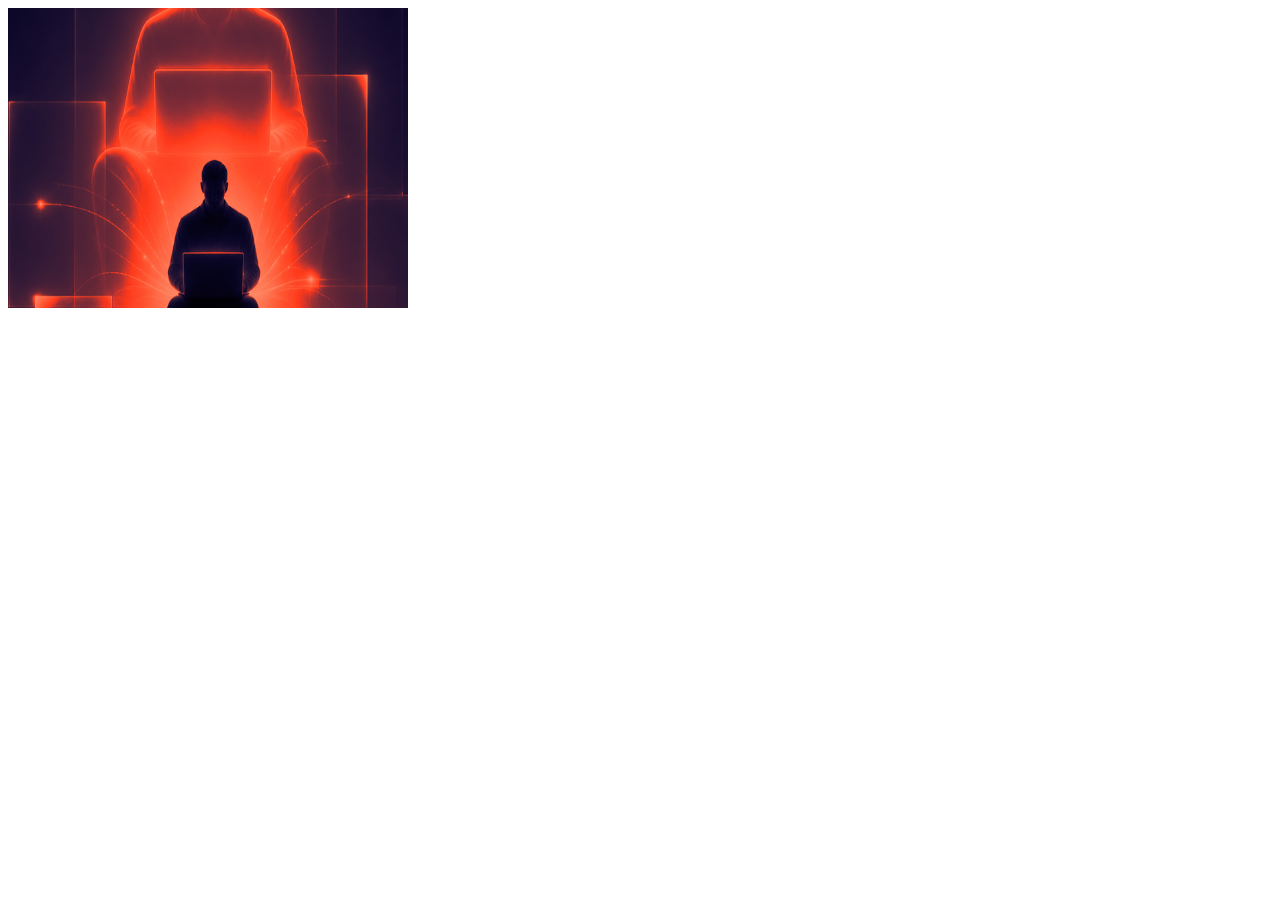
<file: day 2/image.html>
<!DOCTYPE html>
<html lang="en">
<head>
    <meta charset="UTF-8">
    <meta name="viewport" content="width=device-width, initial-scale=1.0">
    <title></title>
</head>
<body>
     <img src="sa.png" alt="A beautiful scenery" width="400" height="300">
    
</body>
</html>
</file>
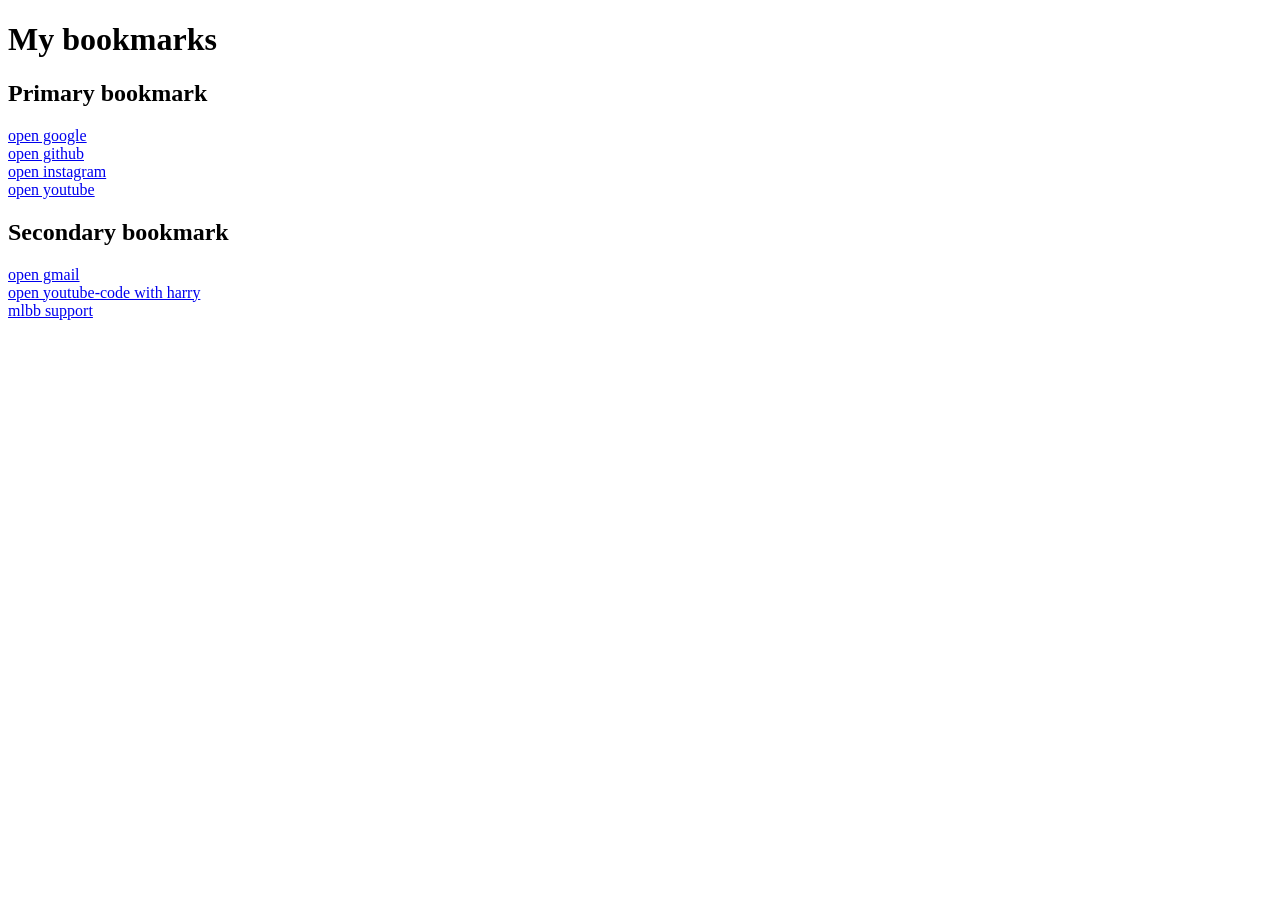
<file: day 3/bookmark.html>
<!DOCTYPE html>
<html lang="en">
<head>
    <meta charset="UTF-8">
    <meta name="viewport" content="width=device-width, initial-scale=1.0">
    <title>Bookmark</title>
</head>
<body>
    <h1>My bookmarks</h1>
    <h2>Primary bookmark</h2>
    <a target="_blank" href="https://www.google.com/">open google </a>
    <br>
    <a href="https://www.github.com/">open github </a>
    <br>
    <a href="https://www.instagram.com/?hl=en">open instagram </a>
     <br>
    <a href="https://www.youtube.com/">open youtube </a>
    <h2>Secondary bookmark</h2>
    <a href="https://www.google.com/gmail/">open gmail </a> 
    <br>
    <a href="https://www.youtube.com/watch?v=nXba2-mgn1k&list=PLu0W_9lII9agq5TrH9XLIKQvv0iaF2X3w&index=10/">open youtube-code with harry </a> 
    <br>
    <a href="https://en.moonton.com/">mlbb support </a> 
</body>
</html>
</file>
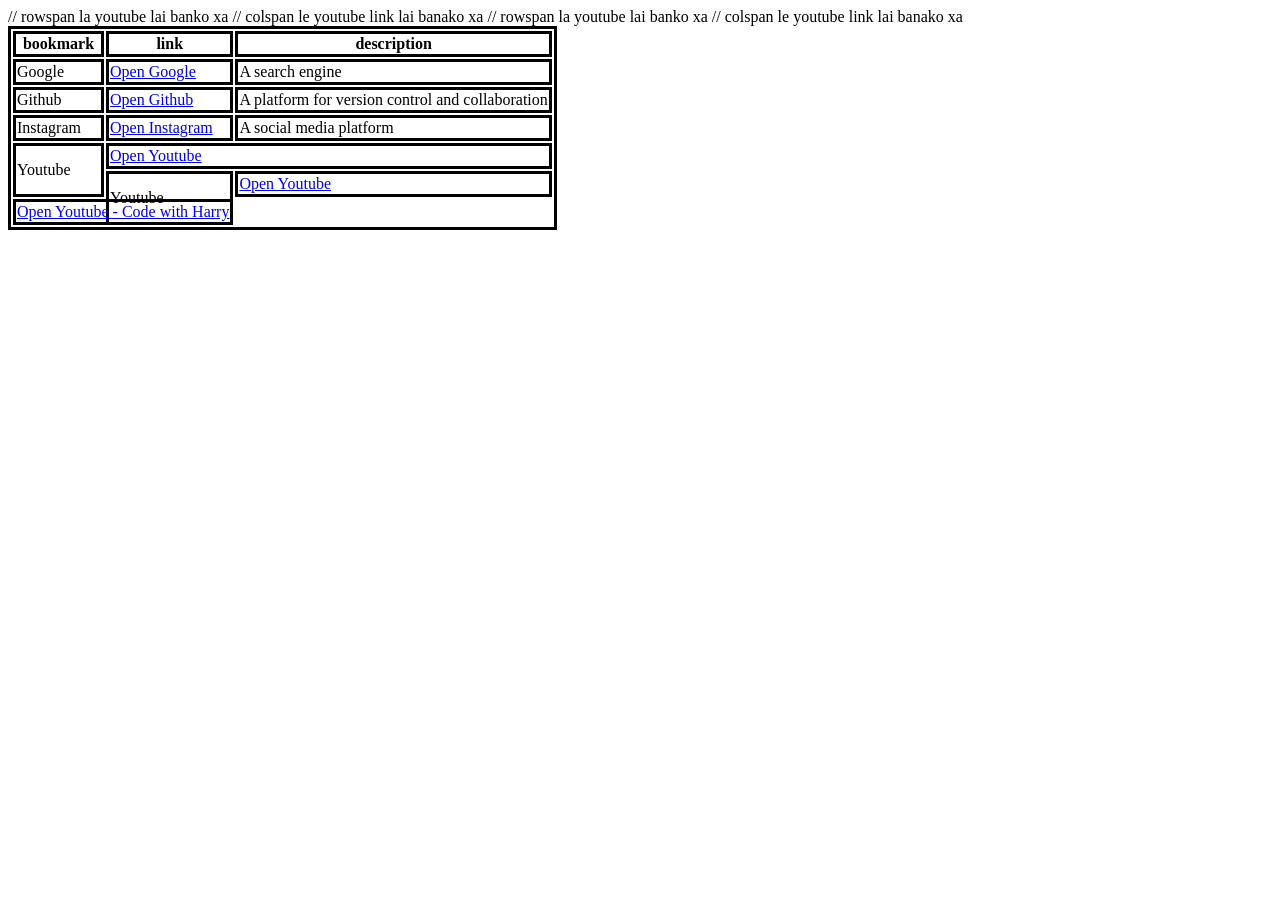
<file: day 3/table.html>
<!DOCTYPE html>
<html lang="en">
<head>
    <meta charset="UTF-8">
    <meta name="viewport" content="width=device-width, initial-scale=1.0">
    <title>Table</title>
    <link rel="stylesheet" href="style.css">
</head>
<body>
    <table >
        <tr>
            <th>bookmark</th>
            <th>link</th>
            <th>description</th>
        </tr>
        <tr>
            <td>Google</td>
            <td><a href="https://www.google.com/">Open Google</a></td>
            <td>A search engine</td>
        </tr>
        <tr>
            <td>Github</td>
            <td><a href="https://www.github.com/">Open Github</a></td>
            <td>A platform for version control and collaboration</td>
        </tr>
        <tr>
            <td>Instagram</td>
            <td><a href="https://www.instagram.com/?hl=en">Open Instagram</a></td>
            <td>A social media platform</td>
        </tr>
        <tr>
            <td rowspan="2">Youtube</td>  // rowspan la youtube lai banko xa  
            <td colspan="2"><a href="https://www.youtube.com/">Open Youtube</a></td>
            // colspan le youtube link lai  banako xa
        </tr>
         <tr>
            <td rowspan="2">Youtube</td>  // rowspan la youtube lai banko xa  
            <td colspan="2"><a href="https://www.youtube.com/">Open Youtube</a></td>
            // colspan le youtube link lai  banako xa
        </tr>
        <tr>
            <td colspan="2"><a href="https://www.youtube.com/watch?v=nXba2-mgn1k&list=PLu0W_9lII9agq5TrH9XLIKQvv0iaF2X3w&index=10/">Open Youtube - Code with Harry</a></td>
    </table>
</body>
</html>
</file>
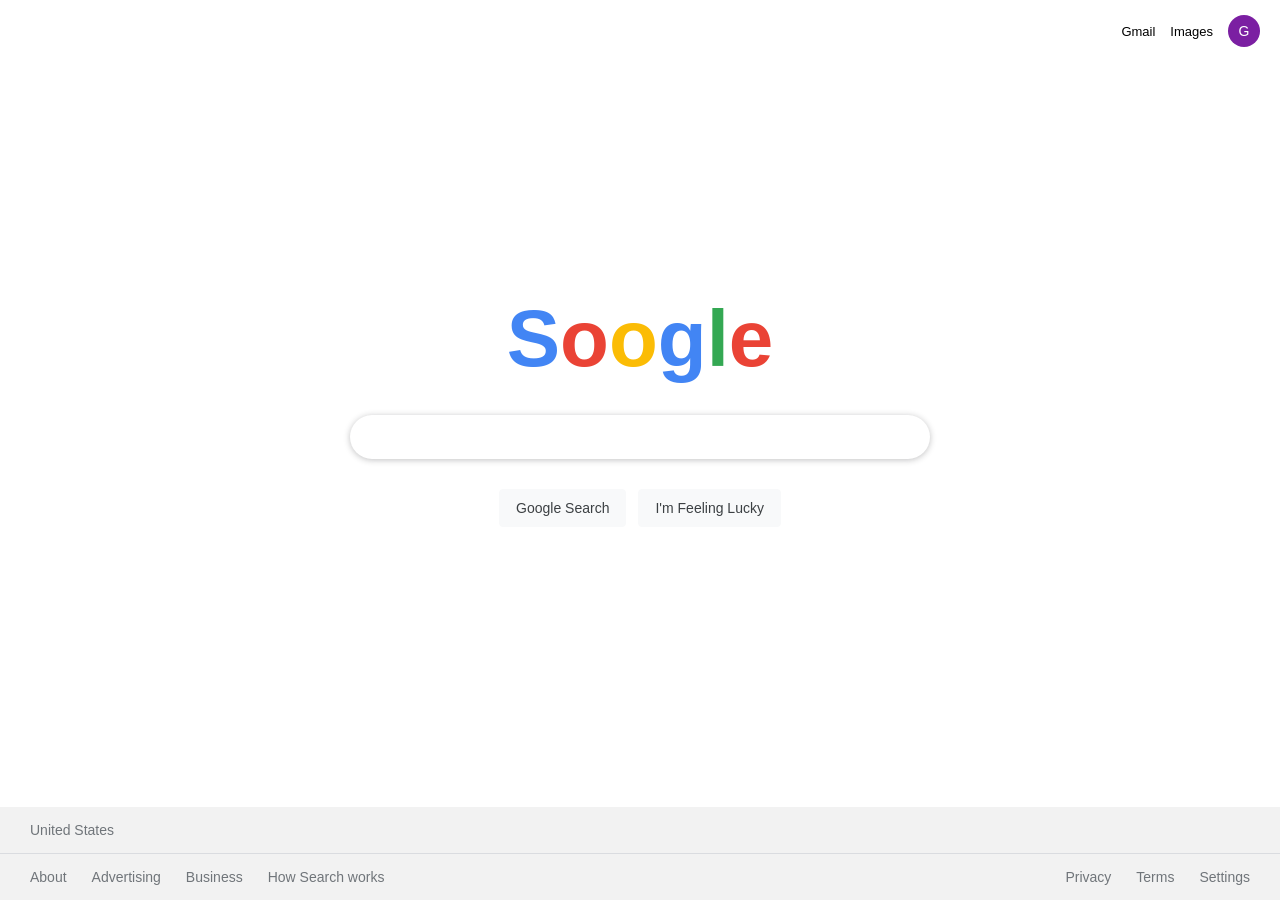
<file: DAY 4/FAKE.HTML>
<!DOCTYPE html>
<html lang="en">
<head>
    <meta charset="UTF-8">
    <meta name="viewport" content="width=device-width, initial-scale=1.0">
    <title>Homepage Mockup</title>
    <style>
        body {
            margin: 0;
            padding: 0;
            font-family: arial, sans-serif;
            display: flex;
            flex-direction: column;
            height: 100vh;
        }

        /* Top Navigation */
        header {
            display: flex;
            justify-content: flex-end;
            padding: 15px 20px;
            gap: 15px;
            align-items: center;
        }

        header a {
            text-decoration: none;
            color: #000;
            font-size: 13px;
        }

        header a:hover {
            text-decoration: underline;
        }

        .avatar {
            background: #7b1fa2;
            color: white;
            width: 32px;
            height: 32px;
            border-radius: 50%;
            display: flex;
            align-items: center;
            justify-content: center;
            font-size: 14px;
        }

        /* Main Search Area */
        main {
            flex-grow: 1;
            display: flex;
            flex-direction: column;
            align-items: center;
            justify-content: center;
            margin-top: -50px; /* Offset for visual balance */
        }

        .logo {
            font-size: 80px;
            font-weight: bold;
            margin-bottom: 30px;
        }

        /* Multi-colored logo letters */
        .g { color: #4285F4; }
        .r { color: #EA4335; }
        .y { color: #FBBC05; }
        .g2 { color: #4285F4; }
        .l { color: #34A853; }
        .e { color: #EA4335; }

        .search-container {
            width: 100%;
            max-width: 580px;
            position: relative;
        }

        .search-bar {
            width: 100%;
            padding: 12px 20px;
            border: 1px solid #dfe1e5;
            border-radius: 24px;
            font-size: 16px;
            outline: none;
            box-sizing: border-box;
        }

        .search-bar:hover, .search-bar:focus {
            box-shadow: 0 1px 6px rgba(32,33,36,.28);
            border-color: rgba(223,225,229,0);
        }

        .button-group {
            margin-top: 30px;
            display: flex;
            gap: 12px;
        }

        button {
            background-color: #f8f9fa;
            border: 1px solid #f8f9fa;
            border-radius: 4px;
            color: #3c4043;
            font-size: 14px;
            padding: 0 16px;
            line-height: 36px;
            min-width: 54px;
            cursor: pointer;
        }

        button:hover {
            border: 1px solid #dadce0;
            color: #202124;
        }

        /* Footer */
        footer {
            background: #f2f2f2;
            color: #70757a;
            font-size: 14px;
        }

        .footer-top {
            padding: 15px 30px;
            border-bottom: 1px solid #dadce0;
        }

        .footer-bottom {
            display: flex;
            justify-content: space-between;
            padding: 15px 30px;
        }

        .footer-links {
            display: flex;
            gap: 25px;
        }
    </style>
</head>
<body>

    <header>
        <a href="#">Gmail</a>
        <a href="#">Images</a>
        <div class="avatar">G</div>
    </header>

    <main>
        <div class="logo">
            <span class="g">S</span><span class="r">o</span><span class="y">o</span><span class="g2">g</span><span class="l">l</span><span class="e">e</span>
        </div>
        <div class="search-container">
            <input type="text" class="search-bar" autofocus>
        </div>
        <div class="button-group">
            <button>Google Search</button>
            <button>I'm Feeling Lucky</button>
        </div>
    </main>

    <footer>
        <div class="footer-top">United States</div>
        <div class="footer-bottom">
            <div class="footer-links">
                <span>About</span>
                <span>Advertising</span>
                <span>Business</span>
                <span>How Search works</span>
            </div>
            <div class="footer-links">
                <span>Privacy</span>
                <span>Terms</span>
                <span>Settings</span>
            </div>
        </div>
    </footer>

</body>
</html>
</file>
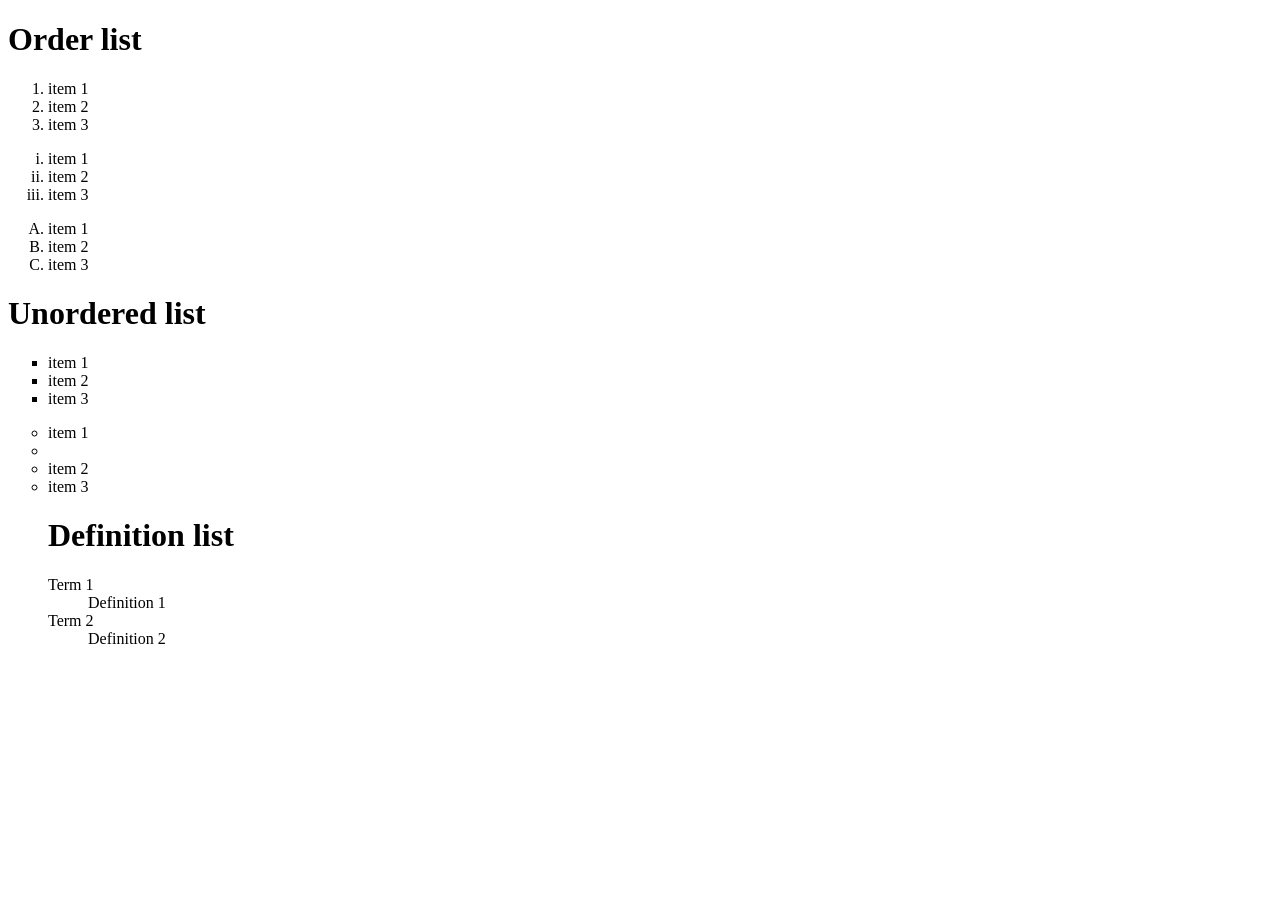
<file: DAY 4/list.html>
<!DOCTYPE html>
<html lang="en">
<head>
    <meta charset="UTF-8">
    <meta name="viewport" content="width=device-width, initial-scale=1.0">
    <title>list</title>
</head>
<body>
    <h1>Order list</h1>
    <ol type="1">
        <li>item 1</li>
        <li>item 2</li>
        <li>item 3</li>
    </ol>
    <ol type="i">
        <li>item 1</li>
        <li>item 2</li>
        <li>item 3</li>
    </ol>
     <ol type="A">
        <li>item 1</li>
        <li>item 2</li>
        <li>item 3</li>
    </ol>


    <h1>Unordered list</h1>
    <ul type="square">
        <li>item 1</li>
        <li>item 2</li>
        <li>item 3</li>
    </ul>
    <ul type="circle">
        <li> item 1 <li>
        <li> item 2 </li>
        <li> item 3</li>
        </li>

        <h1>Definition list</h1>
        <dl>
            <dt>Term 1</dt>
            <dd>Definition 1</dd>
            <dt>Term 2</dt>
            <dd>Definition 2</dd>
        </dl>
</body>
</html>
</file>
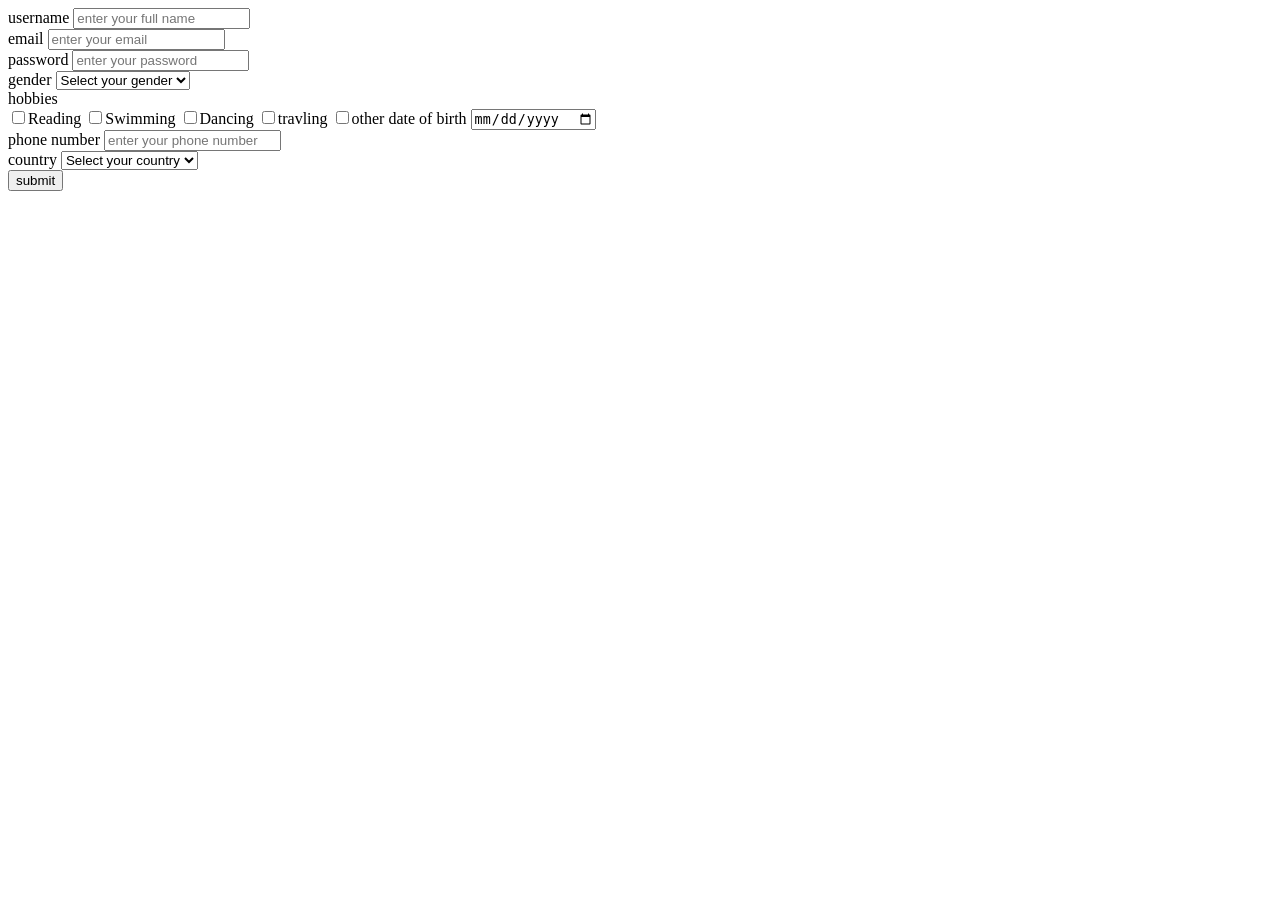
<file: day 5/form.html>
<!DOCTYPE html>
<html lang="en">
<head>
    <meta charset="UTF-8">
    <meta name="viewport" content="width=device-width, initial-scale=1.0">
    <title>form</title>
</head>
<body>
    <form>
        <label for="username"> username</label>
        <input type="text" id="username" name="username" placeholder="enter your full name"  required>
        <br>
        <label for="email"> email</label>
        <input type="email" id="email" name="email" placeholder="enter your email" required>
        <br>

        <label for="password"> password</label> 
        <input type="password" id="password" name="password" placeholder="enter your password" required>
        <br><label for="gender"> gender</label>
        <select id="gender" name="gender" required>
            <option value="">Select your gender</option>
            <option value="male">Male</option>
            <option value="female">Female</option>
            <option value="other">Other</option>
        </select>
        <br>

        <label for ="hobbies"> hobbies </label>
        <br>
        <input type="checkbox" id="reading" name="hobbies" value="reading">Reading
        <input type="checkbox" id="swimming" name="hobbies" value="swimming">Swimming   
        <input type="checkbox" id="dancing" name="hobbies" value="dancing">Dancing
        <input type="checkbox" id="travling" name="hobbies" value="travling">travling
        <input type="checkbox" id="other" name="hobbies" value="other">other
        <label for="DOB">date of birth</label>
        <input type="date" id="DOB" name="DOB" required>
        <br>
        
        <label for="phone number">phone number</label>
        <input type="tel" id="phone number" name="phone number" placeholder="enter your phone number" required>
        <br>
        <label for="country">country</label>
        <select id="country" name="country" required>
            <option value="">Select your country</option>
            <option value="usa">USA</option>
            <option value="canada">Canada</option>
            <option value="uk">UK</option>
            <option value="australia">Australia</option>
            <option value="other">Other</option>
        </select>
        <br>
        <input type="submit" value="submit">        
    </form>
    
</body>
</html>
</file>
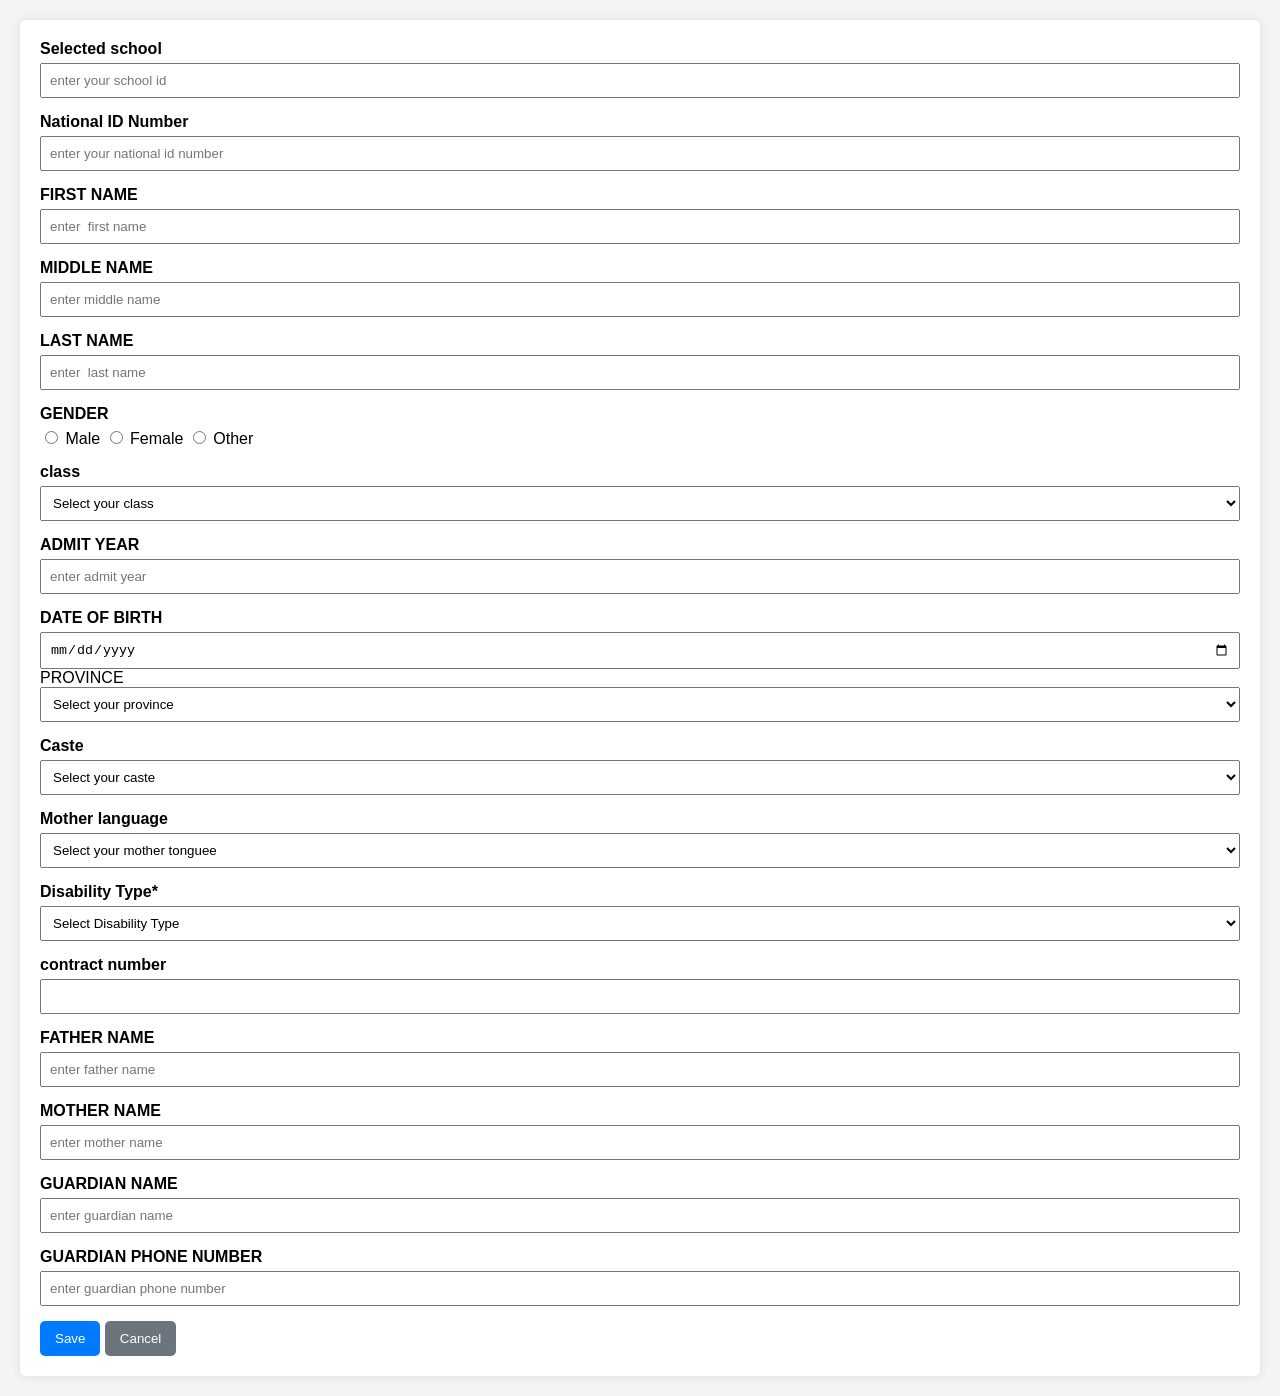
<file: day 5/NEWFORM.HTML>
<!DOCTYPE html>
<html lang="en">
<head>
    <meta charset="UTF-8">
    <meta name="viewport" content="width=device-width, initial-scale=1.0">
    <title>Edit student profile </title> 
      <style>
         body {
               font-family: Arial, sans-serif;
               background-color: #f4f4f4;
               margin: 0;
               padding: 20px;
         }
         form {
               background-color: #fff;
               padding: 20px;
               border-radius: 5px;
               box-shadow: 0 0 10px rgba(0, 0, 0, 0.1);
         }
         div {
               margin-bottom: 15px;
         }
         label {
               display: block;
               margin-bottom: 5px;
               font-weight: bold;
         }
         input[type="text"],
         input[type="number"],
         input[type="date"],
         input[type="tel"],
         select {
               width: 100%;
               padding: 8px;
               box-sizing: border-box;
         }
         button {
               padding: 10px 15px;
               background-color: #007BFF;
               color: #fff;
               border: none;
               border-radius: 5px;
               cursor: pointer;
         }
         button[type="reset"] {
               background-color: #6c757d;
         } 

            <style>
button {
    padding: 8px 15px;
    margin: 5px;
    border: none;
    cursor: pointer;
}

.save-btn {
    background-color: green;
    color: white;
}

.cancel-btn {
    background-color: red;
    color: white;
} 
</style>
</head>
<body>
    <form>
     <div>
        <label for="school">Selected school</label>
        <input type="text" id="school" name="school" placeholder="enter your school id" required>
     </div>
     <div>
        <label for="NATIONAL_ID_NUMBER">National ID Number</label>
        <input type="text" id="NATIONAL_ID_NUMBER" name="NATIONAL_ID_NUMBER" placeholder="enter your national id number" required>
     </div>
     <div>
        <label for="first_name">FIRST NAME</label>
        <input type="text" id="first_name" name="first_name" placeholder="enter  first name" required>
     </div>
     <div>
        <label for="middel_name">MIDDLE NAME</label>
        <input type="text" id="middel_name" name="middel_name" placeholder="enter middle name" >
     </div>
     <div>
        <label for="last_name">LAST NAME</label>
        <input type="text" id="last_name" name="last_name" placeholder="enter  last name" required>
     </div>
     <div>
        <label for="gender">GENDER</label>
        <input type="radio" id="gender" name="gender" value="male"> Male
        <input type="radio" id="gender" name="gender" value="female"> Female
        <input type="radio" id="gender" name="gender" value="other"> Other
     </div>
     <div>
        <label for="class"> class  </label>
        <select id="class" name="class" required>
            <option value="">Select your class</option>
            <option value="class 1"> 1</option>
            <option value="class 2">2</option>
            <option value="class 3"> 3</option>
        </select>
     </div>
     <div>
        <label for="Admit_year"> ADMIT YEAR</label>
        <input type="number" id="Admit_year" name="Admit_year" placeholder="enter admit year" required>
     </div>
     <div>
         <label for="DOB">DATE OF BIRTH</label>
        <input type="date" id="DOB" name="DOB" required>
        <labelfor="provience">PROVINCE</label>
        <select id="provience" name="provience" required>
            <option value="">Select your province</option>
            <option value="Koshi">Koshi</option>
            <option value="Madesh">Madesh</option>
            <option value="Bagmati">Bagmati</option>
            <option value="Gandaik">Gandaik</option>
            <option value="Lumbani">Lumbani</option>
            <option value="Karnali">Karnali</option>
            <option value="Sudar-pashim">Sudar-pashim</option>
            </select>
     </div>
     <div>
      <label for="caste"> Caste</label>
      <select id="caste" name="caste"required>
         <option value="">Select your caste</option>  
         <option value="Bramib/chattri">Bramin/chattri</option>
         <option value="Dalit">Dalit</option>
         <option value="Janajati">Janajati</option>   
         <option value="others"> others</option>
      </select>
     </div>
       <div>
         <label for="language">Mother language</label>
          <select id="language" name="language"required>
         <option value="">Select your mother tonguee</option>  
         <option value="Nepali">Nepali</option>
         <option value="English">English</option>
         <option value="Newari">Newari</option>   
         <option value="others"> others</option>
          </select>
       </div>
       <div>
          <label for="Disability Type*">Disability Type*</label>
         <select id="Disability Type*" name="ECD_TYPE"required>
         <option value="">Select Disability Type</option>  
         <option value="blind">blind</option>
         <option value="deaf">deaf</option>
         <option value="multiple disabilities">multiple disabilities</option>
         <option value="heart problem"> Heart problem</option>
         <option value="D/A">D/A</option>
          </select>
      
       </div>
       <div>
         <label for="contract number"> contract number</label>
         <input type="tel"id="contract number" name="contract number" required>
       </div>         
      <div>
         <label for="father name">FATHER NAME</label>
         <input type="text" id="father name" name="father name" placeholder="enter father name" required>
      </div>
      <div>
         <label for="mother name">MOTHER NAME</label>
         <input type="text" id="mother name" name="mother name" placeholder="enter mother name" required>
      </div>
      <div> 
         <label for="guardian name">GUARDIAN NAME</label>
         <input type="text" id="guardian name" name="guardian name" placeholder="enter guardian name" required>   
      </div>
      <div>
         <label for="gardian phone number">GUARDIAN PHONE NUMBER</label>
         <input type="tel" id="gardian phone number" name="gardian phone number" placeholder="enter guardian phone number" required>
      </div> 
         <!-- Save Button -->
    <button type="submit">Save</button>

    <!-- Cancel Button -->
    <button type="reset">Cancel</button>
           
    </form>
</body>
</html>
</file>
<file: day 3/style.css>
table, th, td {
    border: 3px solid black !important ;
}
</file>
